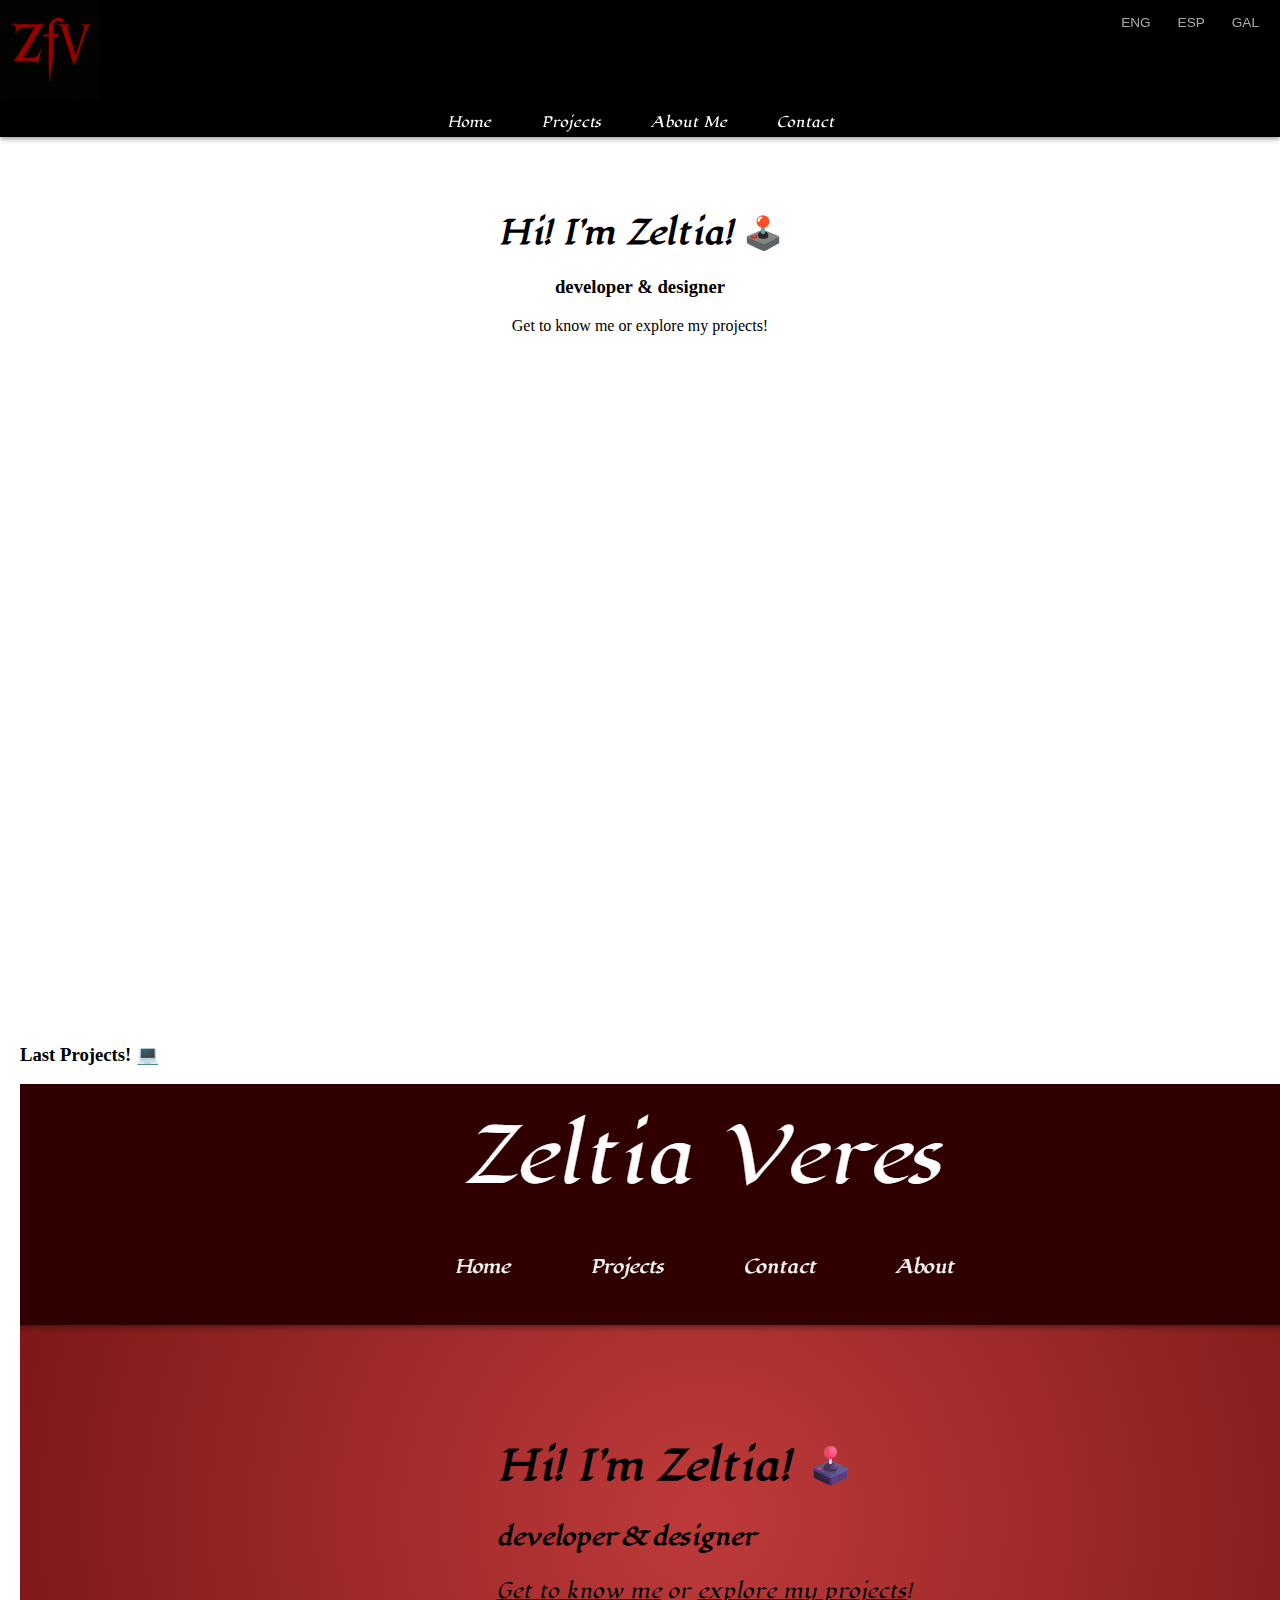
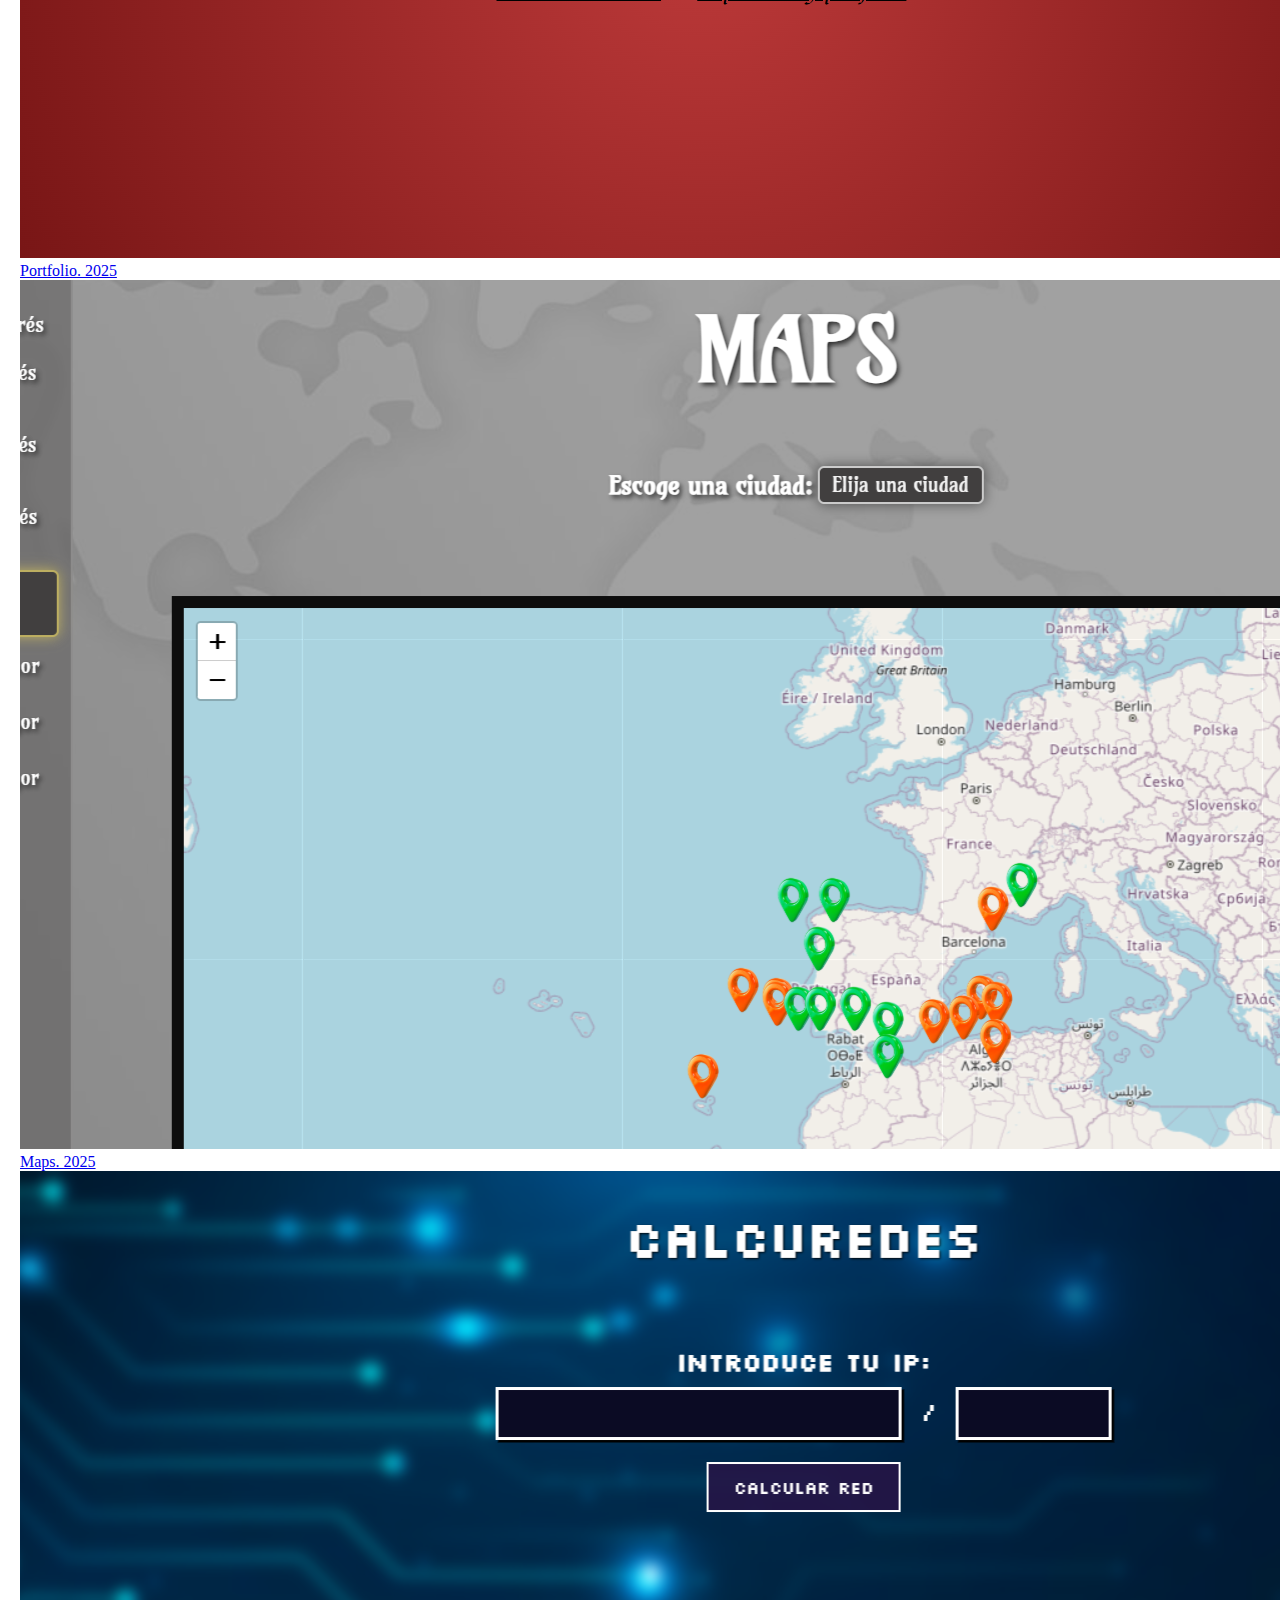
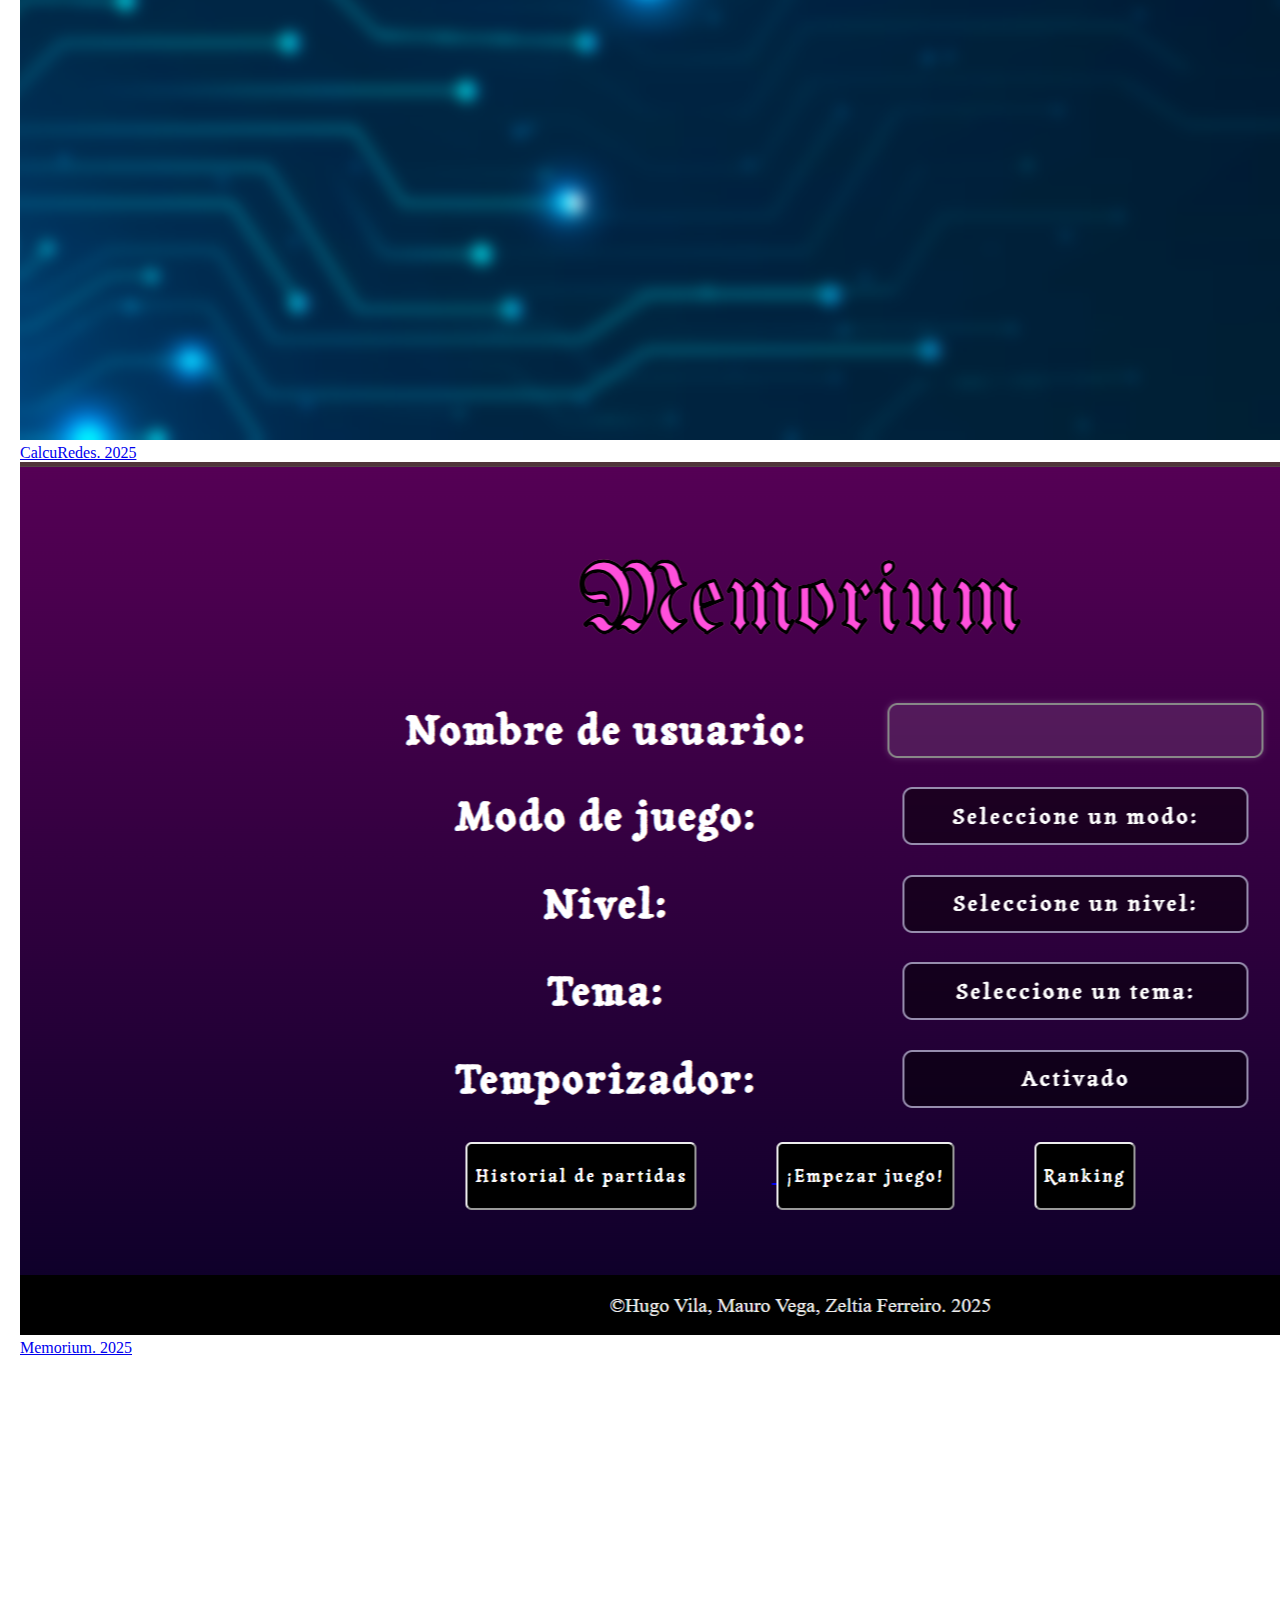
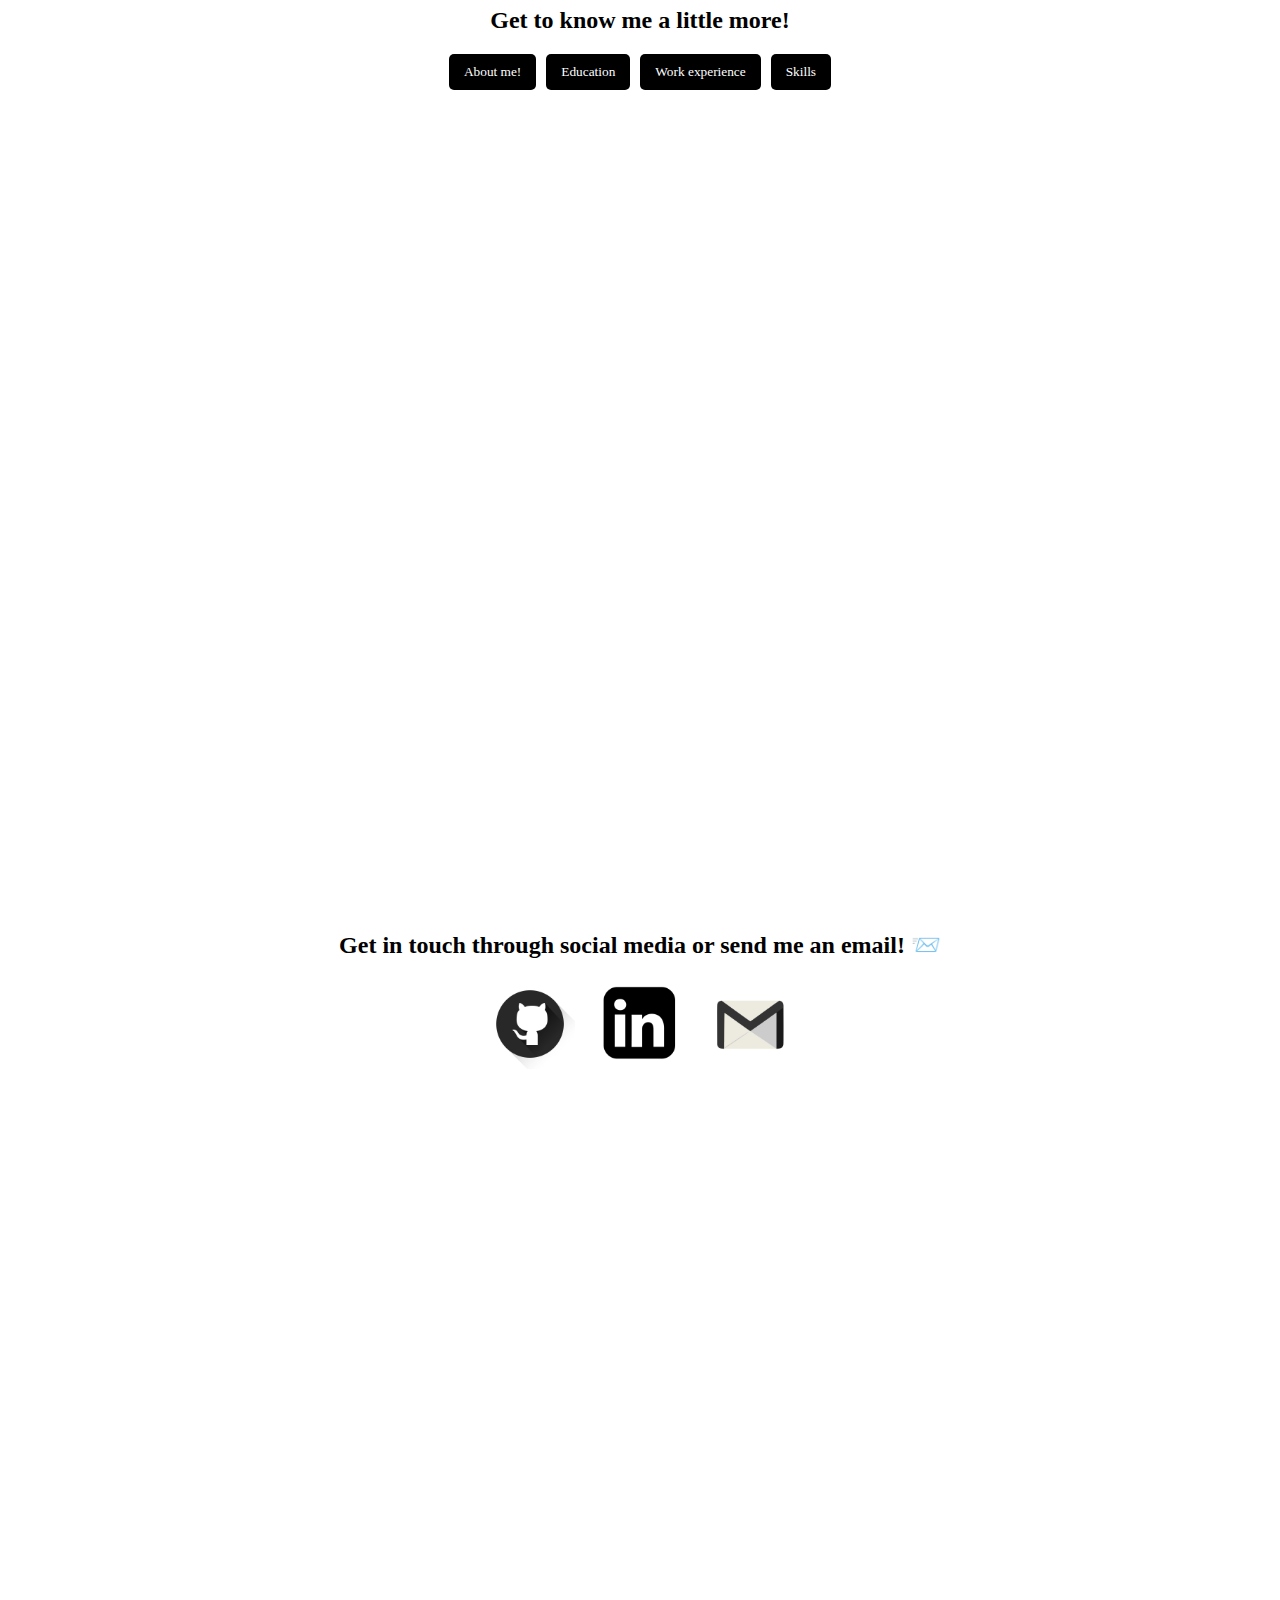
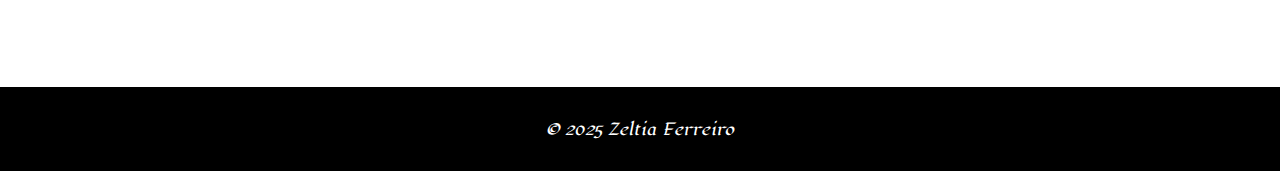
<file: index.html>
<!DOCTYPE html>
<html lang="en">
<head>
  <meta charset="UTF-8" />
  <meta name="viewport" content="width=device-width, initial-scale=1.0" />
  <link rel="stylesheet" href="styles.css" />
  <link rel="preconnect" href="https://fonts.googleapis.com" />
  <link rel="preconnect" href="https://fonts.gstatic.com" crossorigin />
  <link href="https://fonts.googleapis.com/css2?family=Amarante&family=Lugrasimo&display=swap" rel="stylesheet" />
  <title>Zeltia's Portfolio</title>
</head>
<body>
  <header>
    <span data-i18n="name"><img src="./img/logo2.jpg" id="logo"></span>
    <div id="translator">
      <button onclick="setLanguage('en')">ENG</button>
      <button onclick="setLanguage('es')">ESP</button>
      <button onclick="setLanguage('gal')">GAL</button>
    </div>
   <nav>
  <ul>
    <li><a href="#divIndex" data-i18n="menu.home">Home</a></li>
    <li><a href="#divWorks" data-i18n="menu.projects">Projects</a></li>
    <li><a href="#divAbout" data-i18n="menu.about">About Me</a></li>
    <li><a href="#divContact" data-i18n="menu.contact">Contact</a></li>
  </ul>
</nav>

  </header>

  <section id="divIndex">
    <div id="textoIndex">
    <h1 data-i18n="index_h1" id="hola">Hi! I'm Zeltia! 🕹️</h1>
    <h3 data-i18n="index_h3">developer  &  designer</h3>
    <p>
      <a href="#divAbout" class="saludo" data-i18n="index_link_about">Get to know me</a>
      <span data-i18n="index_or">or</span>
      <a href="#divWorks" class="saludo" data-i18n="index_link_projects">explore my projects</a>!
    </p>
    
    
</div>
</section>

<section id="divWorks">
  <div class="projects-header">
    <h3 data-i18n="projects_title">Last projects</h3>
    
  </div>

  <div class="carousel-scroll" id="carouselScroll">
   
    <div class="project-card">
      <a href="./html/projects.html#portfolioSection">
        <img src="./img/portfolio.png" alt="Portfolio" />
         <div class="overlay"></div>
        <span class="year">Portfolio. 2025</span>
      </a>
    </div>

    <div class="project-card">
      <a href="./html/projects.html#mapsSection">
        <img src="./img/maps.png" alt="Maps" />
         <div class="overlay"></div>
        <span class="year">Maps. 2025</span>
      </a>
    </div>

    <div class="project-card">
      <a href="./html/projects.html#redesSection" >
        <img src="./img/calculRedes.png" alt="CalculRedes" />
         <div class="overlay"></div>
        <span class="year">CalcuRedes. 2025</span>
      </a>
    </div>

    <div class="project-card">
      <a href="./html/projects.html#memoriumSection" >
        <img src="./img/memorium.png" alt="Memorium" />
         <div class="overlay"></div>
        <span class="year">Memorium. 2025</span>
      </a>
    </div>
  </div>
</section>


<section id="divAbout">
<h2 data-i18n="headline" id="tituloAbout">Get to know me a little more!</h2>
  <div id="contenedorBoton">
    <button class="botonesAbout" onclick="mostrarDiv('aboutText')" data-i18n="btn_about">About me!</button>
    <button class="botonesAbout" onclick="mostrarDiv('educationText')" data-i18n="btn_education">Education</button>
    <button class="botonesAbout" onclick="mostrarDiv('workText')" data-i18n="btn_work">Work experience</button>
    <button class="botonesAbout" onclick="mostrarDiv('skillsText')" data-i18n="btn_skills">Skills</button>

    

    <div id="aboutText" class="content-section">
      <h3 data-i18n="about_title">Junior Web Developer & Designer from Galicia, Spain.☀️</h3>
      <p data-i18n="about_desc">
        Hi! I'm Zeltia! I'm located in Spain and passionate about creating beautiful, functional websites.
        I enjoy combining my background in Fine Arts with web development to deliver unique digital experiences.
        Always eager to learn and grow in the tech world!
      </p>
    </div>

    <div id="educationText" class="content-section">
      <h3 data-i18n="edu_title1">High Technician degree in Web App Development</h3>
      <p data-i18n="edu_desc1">IES San Andrés. 2024-Present</p>
      <h3 data-i18n="edu_title2">Fine Arts Degree</h3>
      <p data-i18n="edu_desc2">Salamanca University. 2020-2023</p>
    </div>

    <div id="workText" class="content-section">
      <h3 data-i18n="work_title">Internship</h3>
      <p data-i18n="work_desc">IES San Andrés. May-June 2025</p>
    </div>

    <div id="skillsText" class="content-section">
      <h3 data-i18n="skills_hard">Hard Skills</h3>
      <p data-i18n="skills_hard_list">Java, JavaScript, HTML, CSS, SQL, Linux, IT Admin</p>
      <h3 data-i18n="skills_soft">Soft Skills</h3>
      <p data-i18n="skills_soft_list">Critical and Creative Thinking, Team Working, Proactivity</p>
    </div>
  </div>
</section>

<section id="divContact">

    <div id="contenedorMail">
      <h3 id="contactoTexto" data-i18n="contact_text">Get in touch through social media or send me an email! 📨</h3>
      <div id="contacto">
        <a href="https://github.com/zeltiaferver" target="_blank">
          <img id="github" class="redes" src="./img/githubIcon.png" />
        </a>
        <a href="https://www.linkedin.com/in/zeltia-ferreiro-veres" target="_blank">
          <img id="linkedin" class="redes" src="./img/linkedinIcon.png" />
        </a>
        <img id="email" class="redes" src="./img/mailIcon.png" />
      </div>
      <div id="emailFormulario">
        <form id="formulario">
          <input type="text" name="user_name" placeholder="Your name" id="inputNombre" required />
          <input type="email" name="user_email" placeholder="Your email" id="inputCorreo" required />
          <textarea name="message" placeholder="Send me a message!✨" id="textareaMensaje" required></textarea>
          <button type="submit" id="botonFormulario" data-i18n="form_send">Enviar</button>
        </form>
      </div>
    </div>

</section>


  <footer>
    <p>&copy; 2025 Zeltia Ferreiro</p>
  </footer>
  <script src="scripts.js" defer></script>
</body>
</html>
</file>
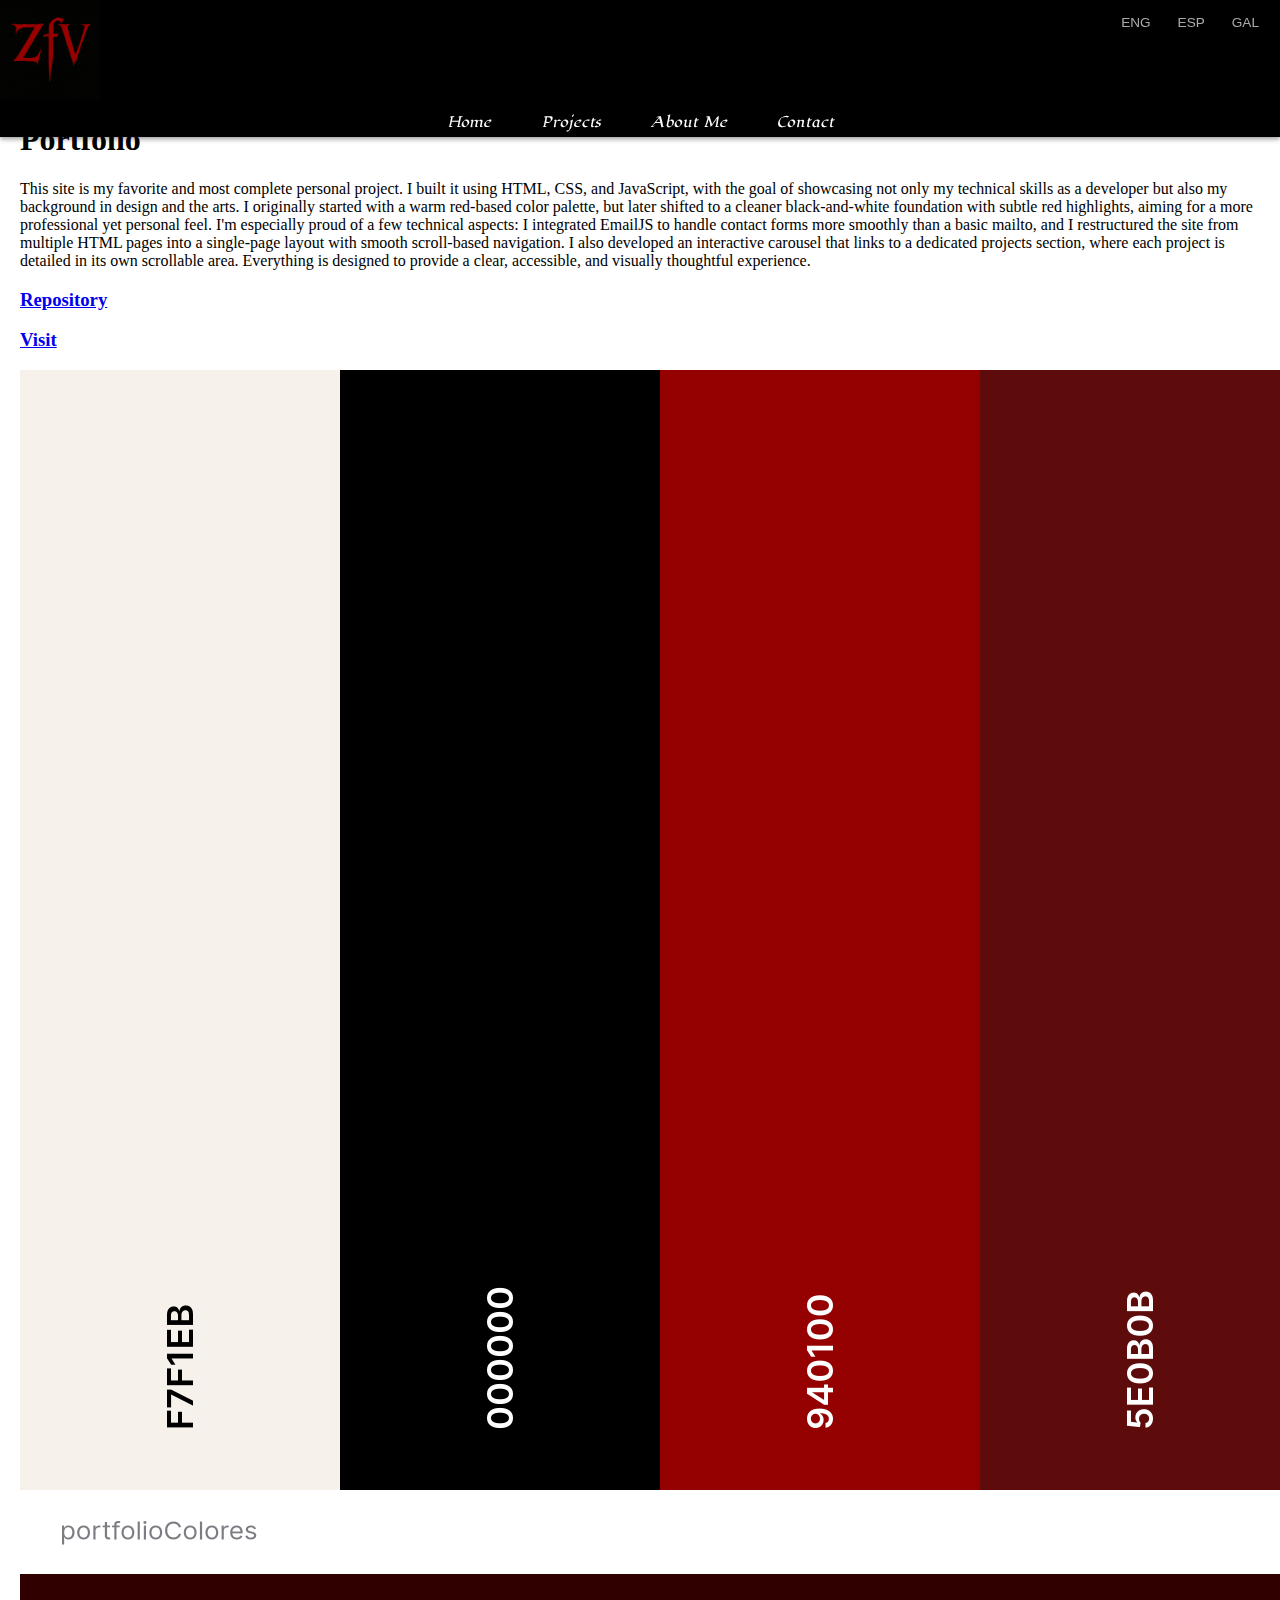
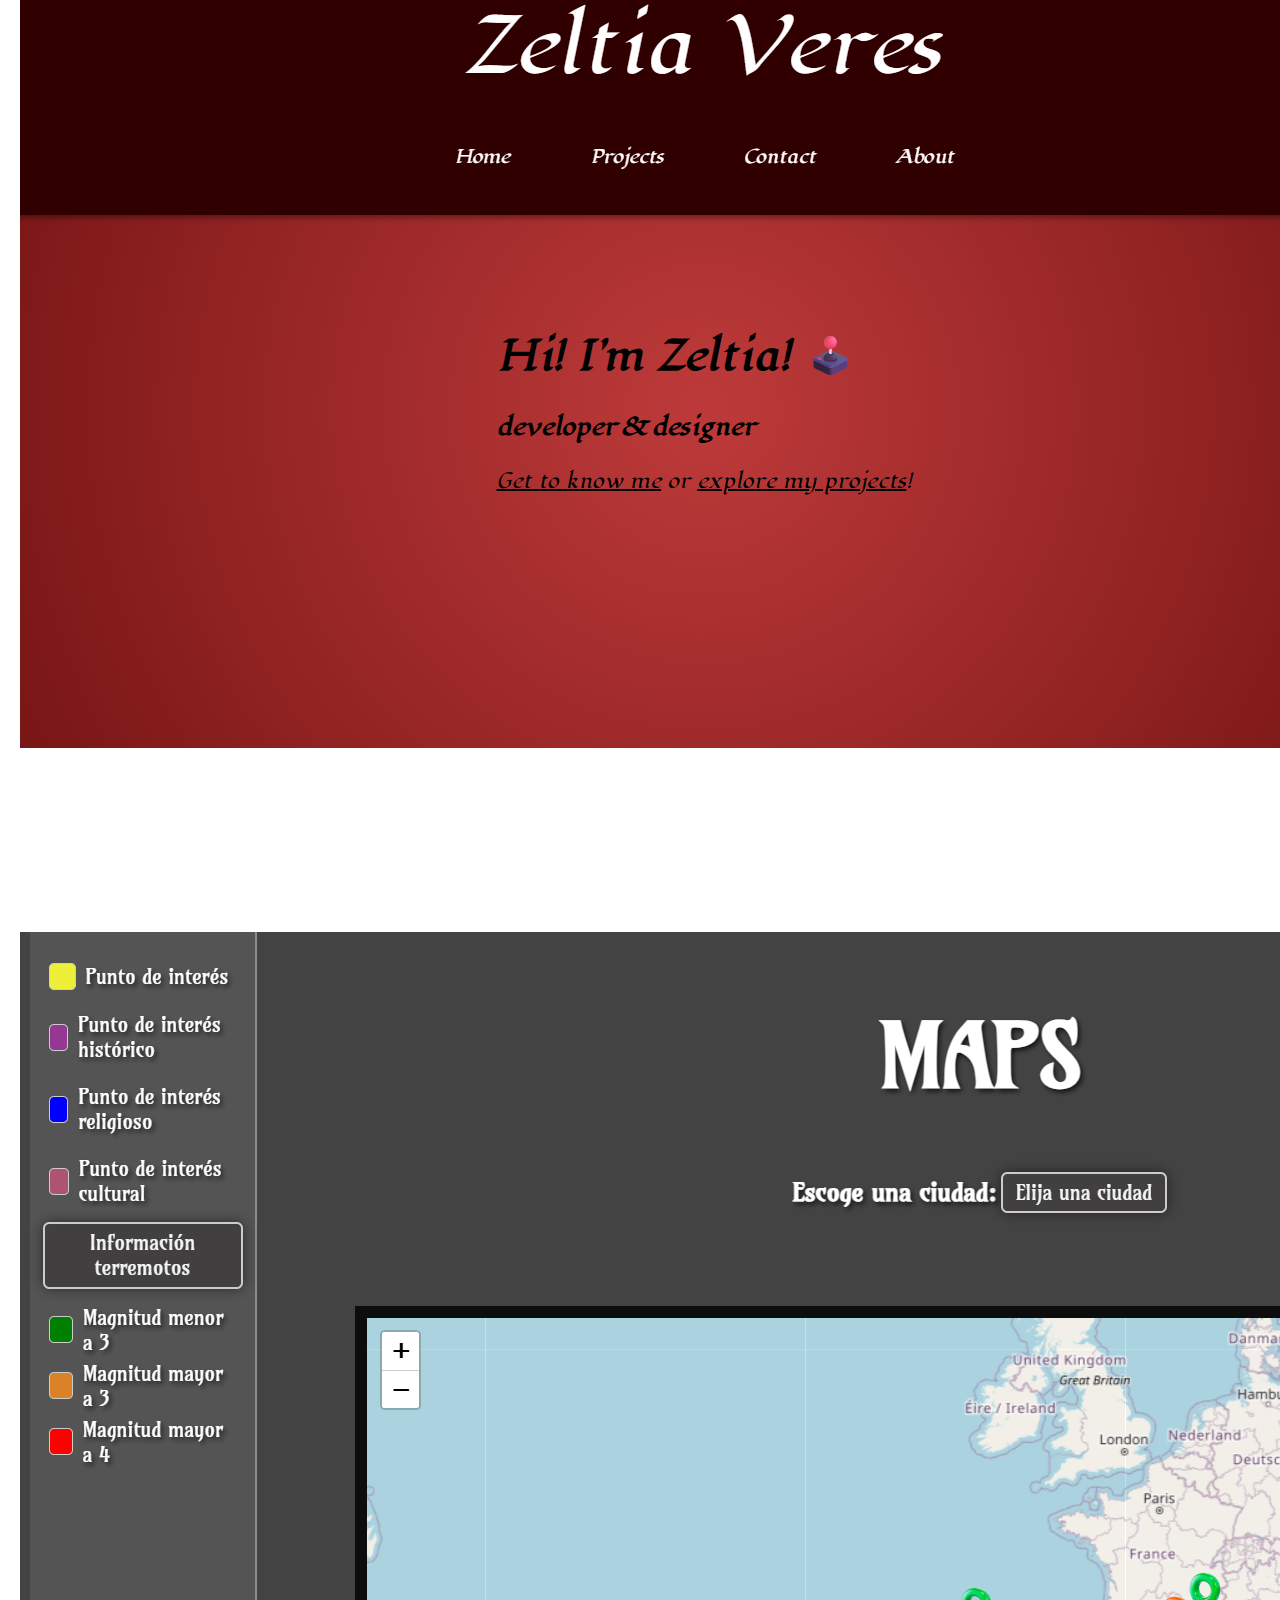
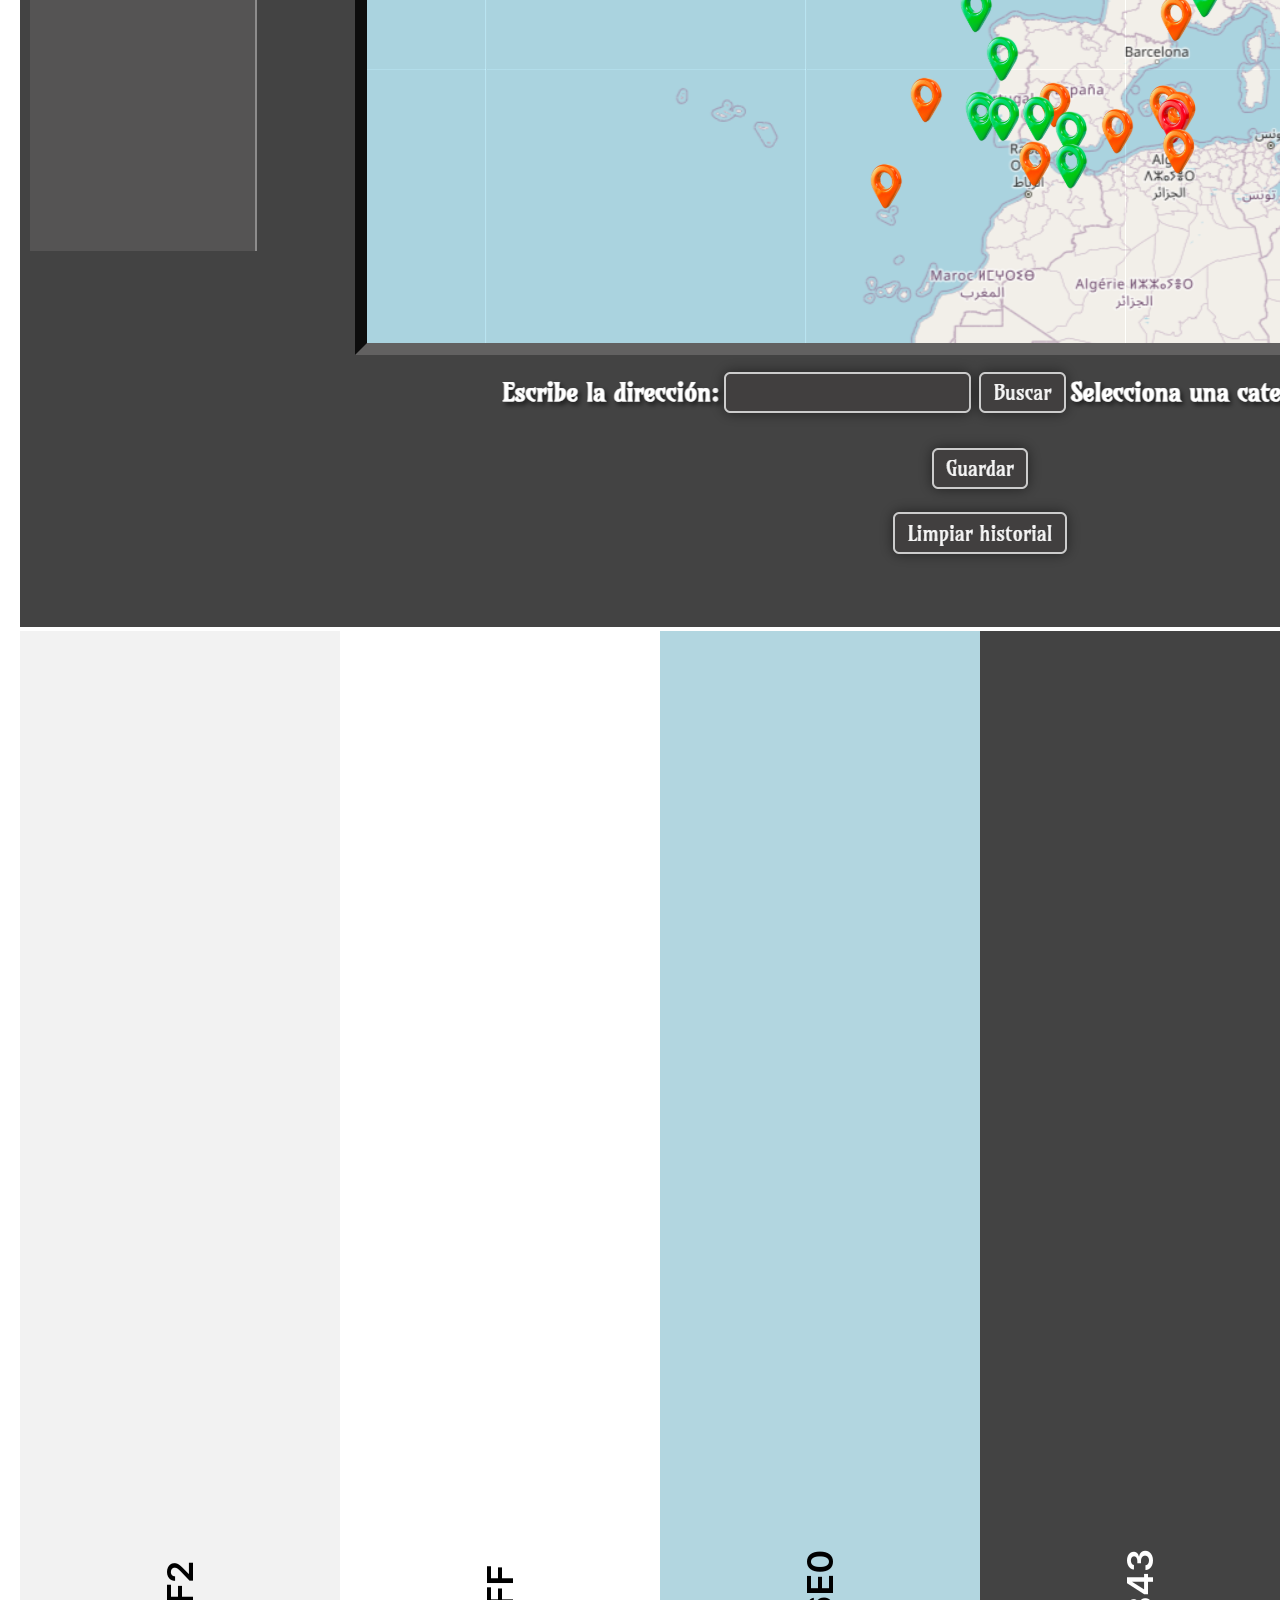
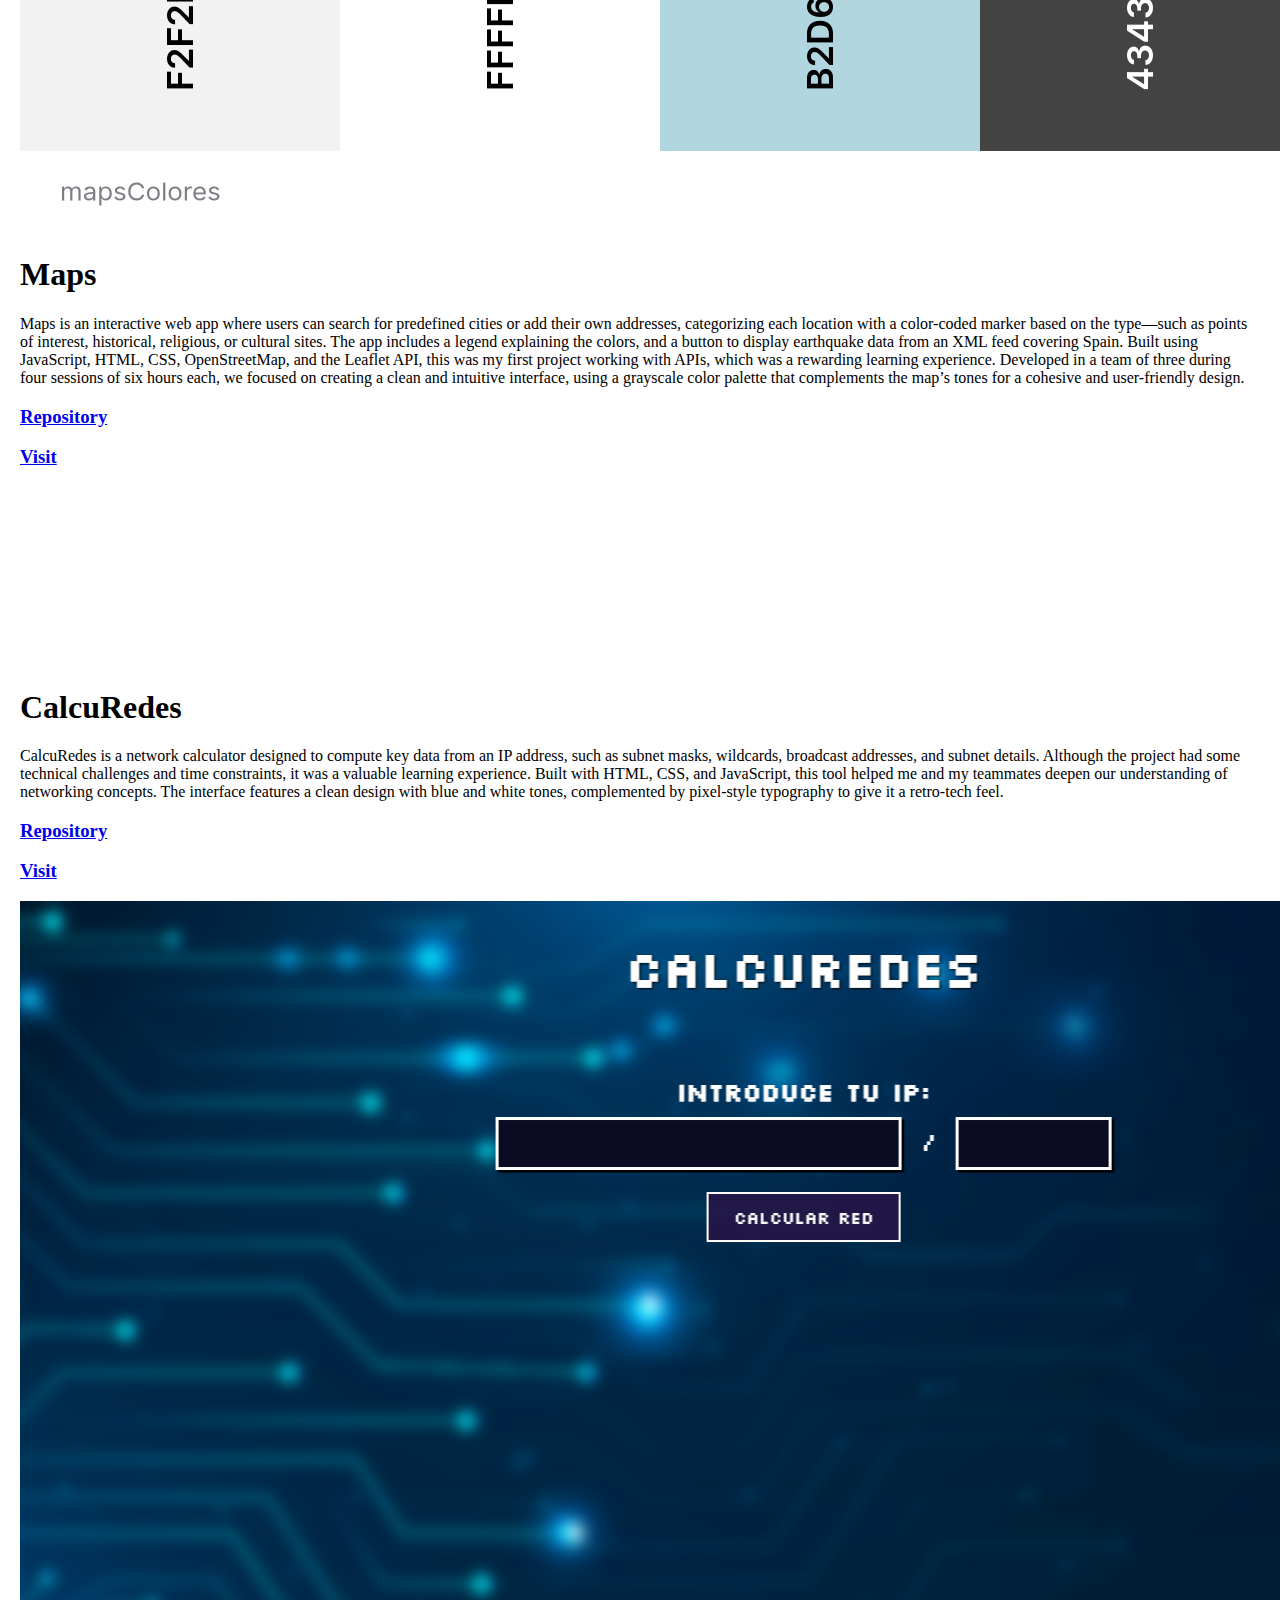
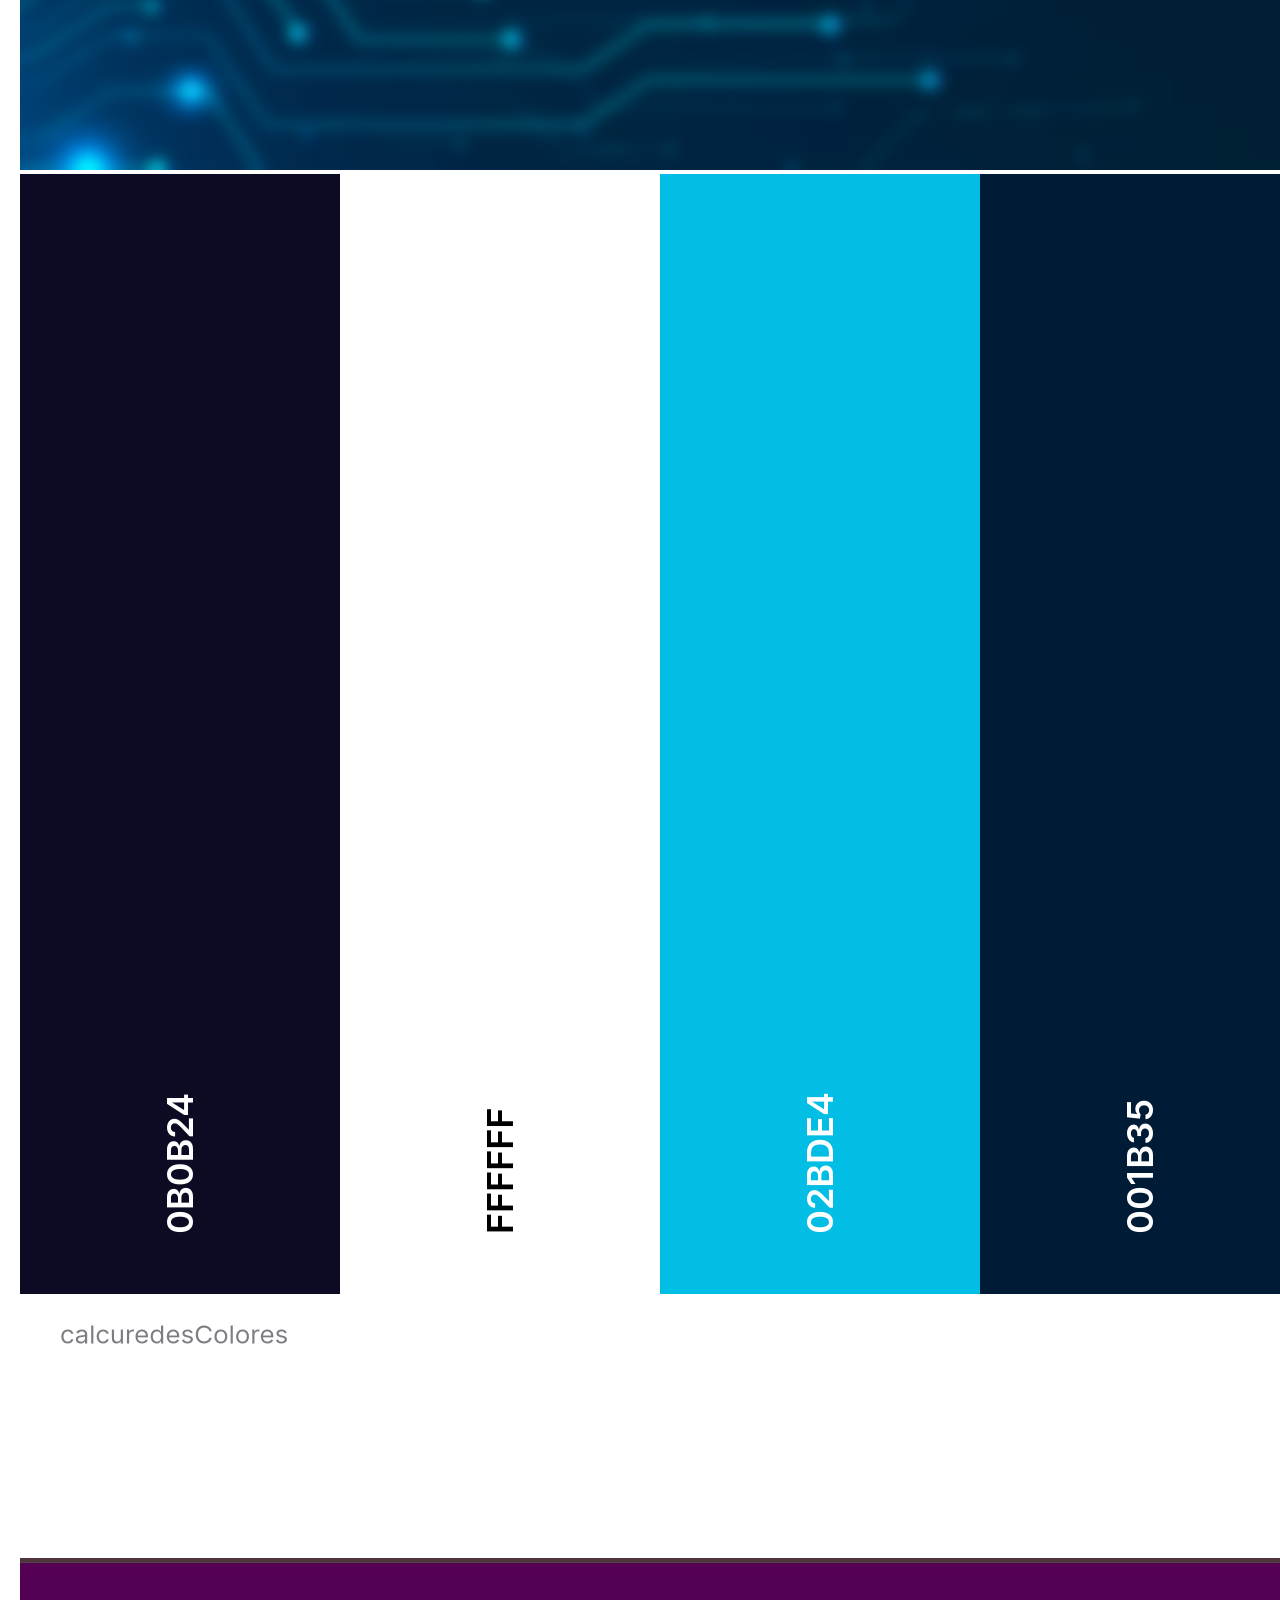
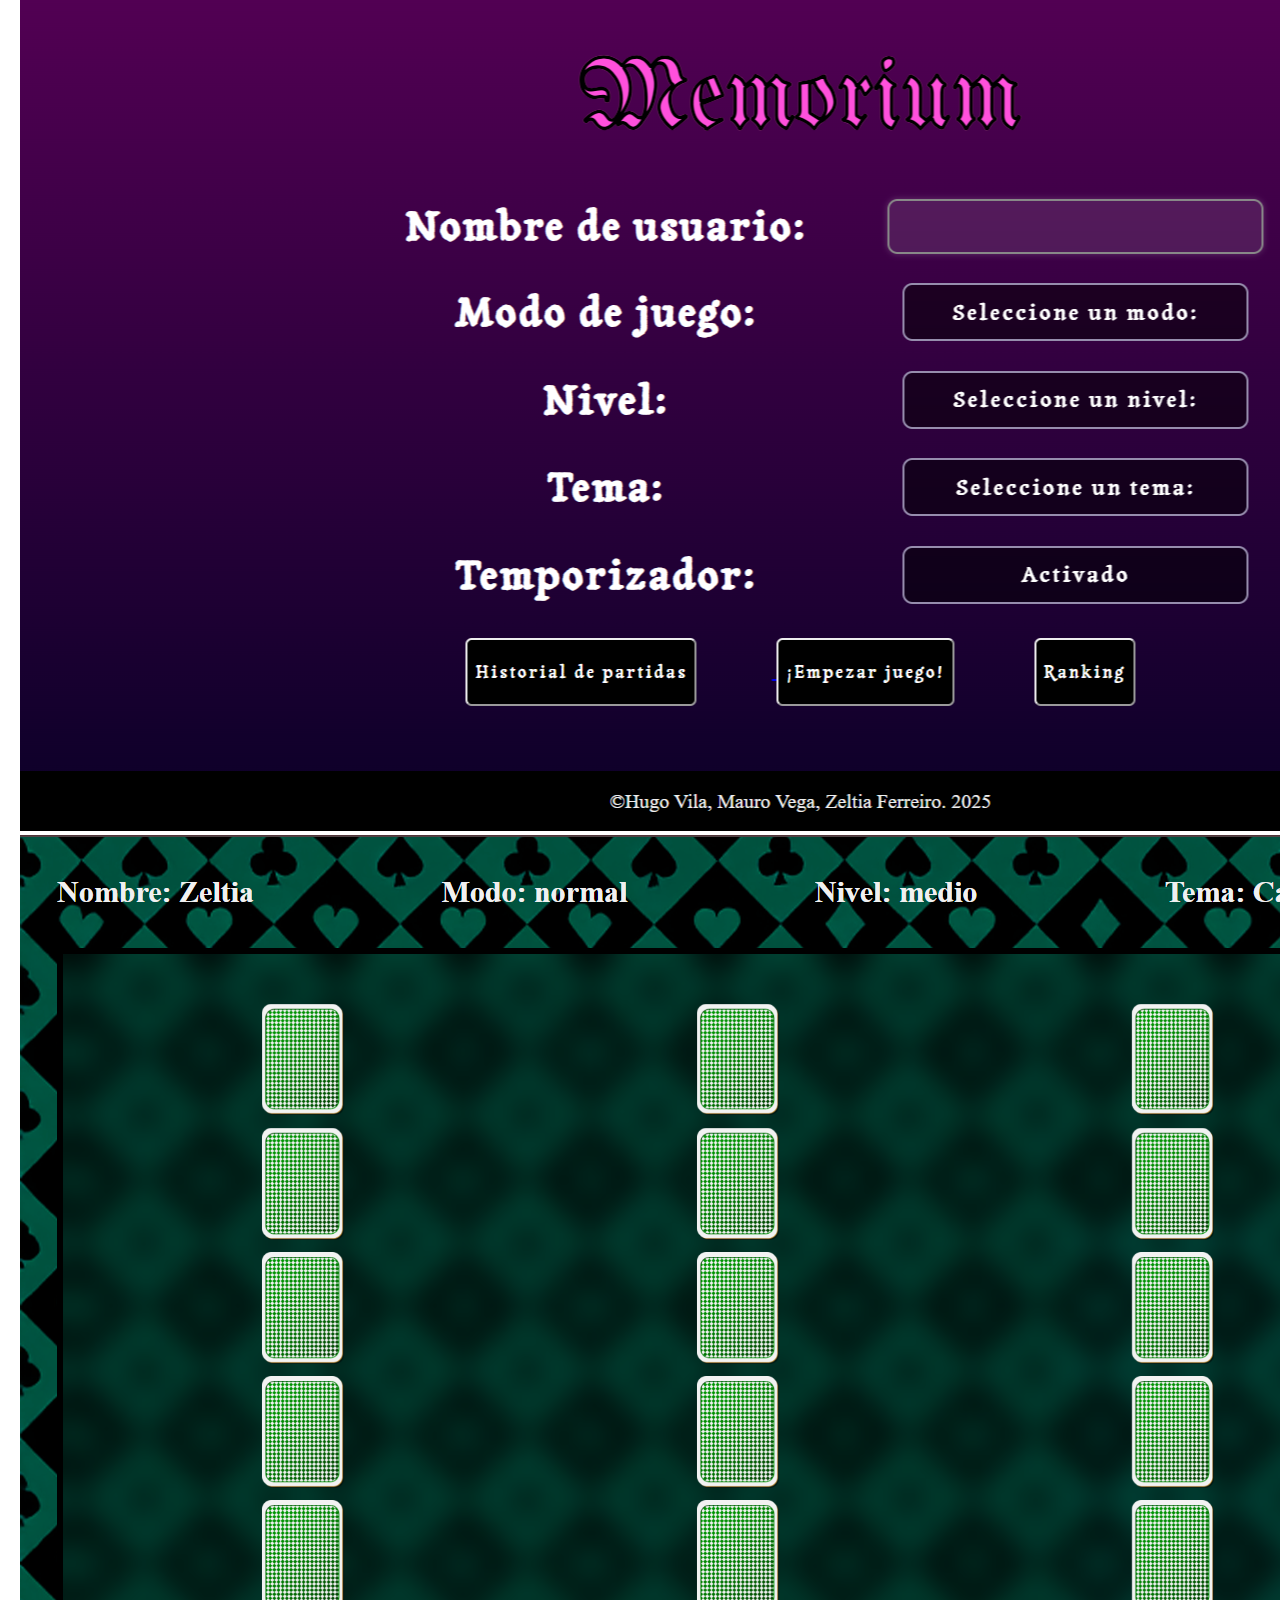
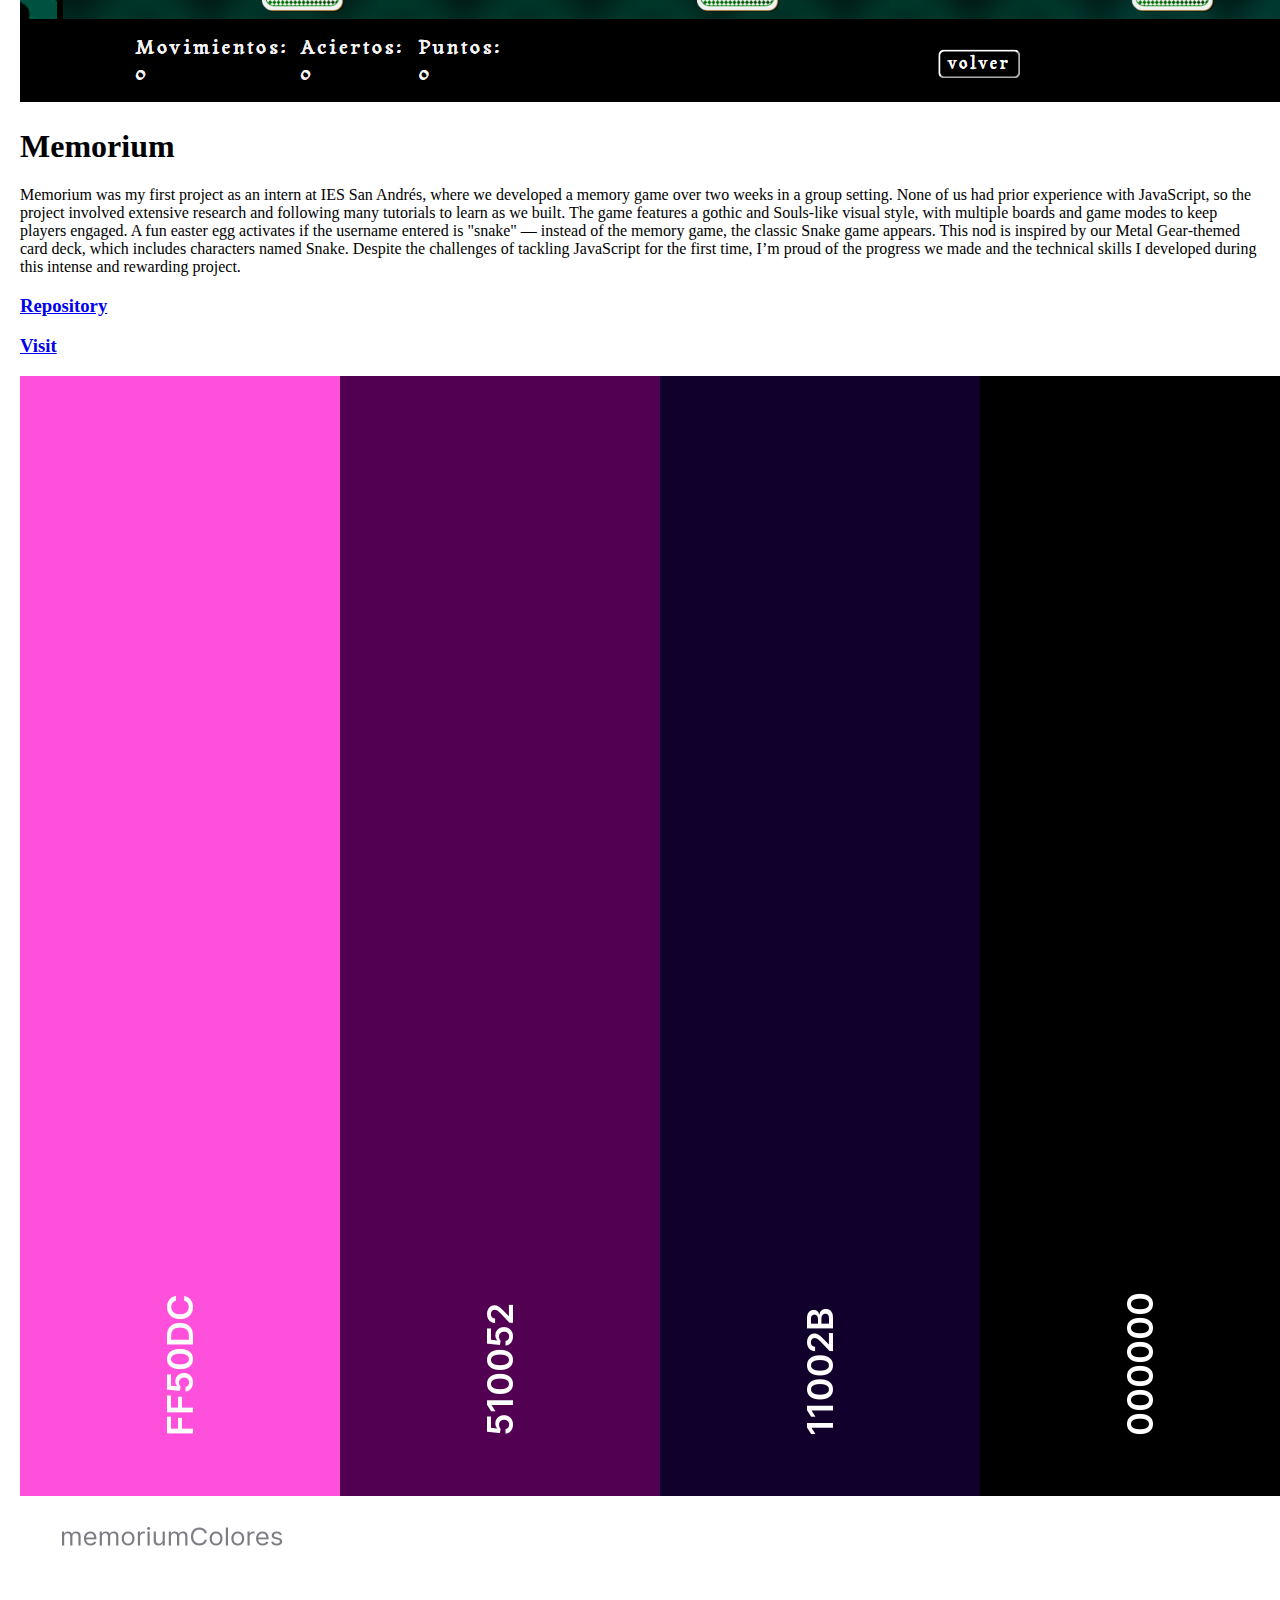
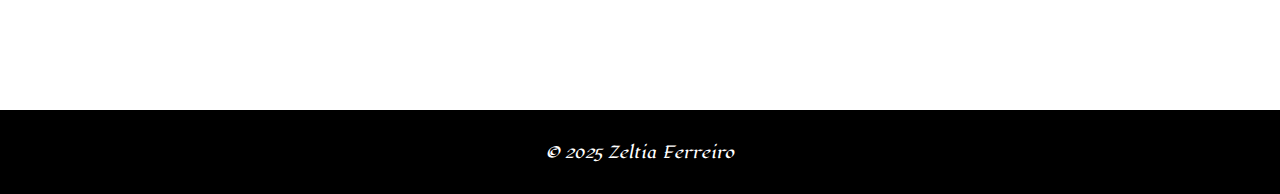
<file: html/projects.html>
<!DOCTYPE html>
<html lang="en">
<head>
  <meta charset="UTF-8" />
  <meta name="viewport" content="width=device-width, initial-scale=1.0" />
  <link rel="stylesheet" href="../styles.css" />
  <link rel="preconnect" href="https://fonts.googleapis.com" />
  <link rel="preconnect" href="https://fonts.gstatic.com" crossorigin />
  <link href="https://fonts.googleapis.com/css2?family=Amarante&family=Lugrasimo&display=swap" rel="stylesheet" />
  <title data-i18n="title">Zeltia's Portfolio</title>
</head>
<body>
  <header>
    <span data-i18n="name"><img src="../img/logo2.jpg" id="logo" alt="Logo"></span>
    <div id="translator">
      <button onclick="setLanguage('en')">ENG</button>
      <button onclick="setLanguage('es')">ESP</button>
      <button onclick="setLanguage('gal')">GAL</button>
    </div>
   <nav>
  <ul>
    <li><a href="../index.html#divIndex" data-i18n="menu.home">Home</a></li>
    <li><a href="../index.html#divWorks" data-i18n="menu.projects">Projects</a></li>
    <li><a href="../index.html#divAbout" data-i18n="menu.about">About Me</a></li>
    <li><a href="../index.html#divContact" data-i18n="menu.contact">Contact</a></li>
  </ul>
</nav>

  </header>

<section id="portfolioSection">
  <div class="textoProyectos">
    <h1 class="tituloProyectos" data-i18n="portfolioSection.title">Portfolio</h1>
    <p data-i18n="portfolioSection.desc">
      This site is my favorite and most complete personal project.
      I built it using HTML, CSS, and JavaScript, with the goal of showcasing not only my technical skills as a developer
      but also my background in design and the arts.

      I originally started with a warm red-based color palette, but later shifted to a cleaner black-and-white foundation with subtle red highlights,
      aiming for a more professional yet personal feel.

      I'm especially proud of a few technical aspects:
      I integrated EmailJS to handle contact forms more smoothly than a basic mailto,
      and I restructured the site from multiple HTML pages into a single-page layout with smooth scroll-based navigation.
      I also developed an interactive carousel that links to a dedicated projects section,
      where each project is detailed in its own scrollable area.

      Everything is designed to provide a clear, accessible, and visually thoughtful experience.
    </p>
    <a href="https://github.com/zeltiaferver/Portfolio.git" class="link" target="_blank" rel="noopener"><h3 data-i18n="portfolioSection.repo">Repository</h3></a>
    <a href="https://zeltiaferver.github.io/Portfolio/" target="_blank" class="link" rel="noopener"><h3 data-i18n="portfolioSection.visit">Visit</h3></a>
    <img src="../img/portfolioColores.png" class="imgProy" alt="Portfolio color palette" />
  </div>

  <div class="fotosProyectos">
    <img src="../img/portfolio.png" class="imgProy" alt="Portfolio screenshot" />
  </div>
</section>

<section id="mapsSection">
  <div class="fotosProyectos">
    <img src="../img/maps-fullpage.png" class="imgProy" alt="Maps full page" />
    <img src="../img/mapsColores.png" class="imgProy" alt="Maps color palette" />
  </div>
  <div class="textoProyectos">
    <h1 class="tituloProyectos" data-i18n="mapsSection.title">Maps</h1>
    <p data-i18n="mapsSection.desc">
      Maps is an interactive web app where users can search for predefined cities or add their own addresses,
      categorizing each location with a color-coded marker based on the type—such as points of interest,
      historical, religious, or cultural sites. The app includes a legend explaining the colors,
      and a button to display earthquake data from an XML feed covering Spain.

      Built using JavaScript, HTML, CSS, OpenStreetMap, and the Leaflet API, this was my first project working with APIs,
      which was a rewarding learning experience.

      Developed in a team of three during four sessions of six hours each, we focused on creating a clean and intuitive interface,
      using a grayscale color palette that complements the map’s tones for a cohesive and user-friendly design.
    </p>
    <a href="https://github.com/zeltiaferver/Proyecto3_D.git" class="link" target="_blank" rel="noopener"><h3 data-i18n="mapsSection.repo">Repository</h3></a>
    <a href="https://zeltiaferver.github.io/Proyecto3_D/" target="_blank" class="link" rel="noopener"><h3 data-i18n="mapsSection.visit">Visit</h3></a>
  </div>
</section>

<section id="redesSection">
  <div class="textoProyectos">
    <h1 class="tituloProyectos" data-i18n="redesSection.title">CalcuRedes</h1>
    <p data-i18n="redesSection.desc">
      CalcuRedes is a network calculator designed to compute key data from an IP address, such as subnet masks, wildcards, broadcast addresses,
      and subnet details. Although the project had some technical challenges and time constraints, it was a valuable learning experience.

      Built with HTML, CSS, and JavaScript, this tool helped me and my teammates deepen our understanding of networking concepts.
      The interface features a clean design with blue and white tones, complemented by pixel-style typography to give it a retro-tech feel.
    </p>
    <a href="https://github.com/zeltiaferver/Proyecto2_D.git" class="link" target="_blank" rel="noopener"><h3 data-i18n="redesSection.repo">Repository</h3></a>
    <a href="https://zeltiaferver.github.io/Proyecto2_D/" target="_blank" class="link" rel="noopener"><h3 data-i18n="redesSection.visit">Visit</h3></a>
  </div>
  <div class="fotosProyectos">
    <img src="../img/calculRedes.png" class="imgProy" alt="CalcuRedes screenshot" />
    <img src="../img/calcuredesColores.png" class="imgProy" alt="CalcuRedes color palette" />
  </div>
</section>

<section id="memoriumSection">
  <div class="fotosProyectos">
    <img src="../img/memorium.png" class="imgProy" alt="Memorium screenshot" />
    <img src="../img/memorium-tablero.png" class="imgProy" alt="Memorium board" />
  </div>
  <div class="textoProyectos">
    <h1 class="tituloProyectos" data-i18n="memoriumSection.title">Memorium</h1>
    <p data-i18n="memoriumSection.desc">
      Memorium was my first project as an intern at IES San Andrés, where we developed a memory game over two weeks in a group setting.
      None of us had prior experience with JavaScript, so the project involved extensive research and following many tutorials to learn as we built.

      The game features a gothic and Souls-like visual style, with multiple boards and game modes to keep players engaged.
      A fun easter egg activates if the username entered is "snake" — instead of the memory game, the classic Snake game appears.
      This nod is inspired by our Metal Gear-themed card deck, which includes characters named Snake.

      Despite the challenges of tackling JavaScript for the first time, I’m proud of the progress we made and the technical skills I developed
      during this intense and rewarding project.
    </p>
    <a href="https://github.com/zeltiaferver/Memorium.git" class="link" target="_blank" rel="noopener"><h3 data-i18n="memoriumSection.repo">Repository</h3></a>
    <a href="https://zeltiaferver.github.io/Memorium/" target="_blank" class="link" rel="noopener"><h3 data-i18n="memoriumSection.visit">Visit</h3></a>
    <img src="../img/memoriumColores.png" class="imgProy" alt="Memorium color palette" />
  </div>
</section>

<footer>
  <p>&copy; 2025 Zeltia Ferreiro</p>
</footer>
<script src="../scripts.js" defer></script>
</body>
</html>
</file>
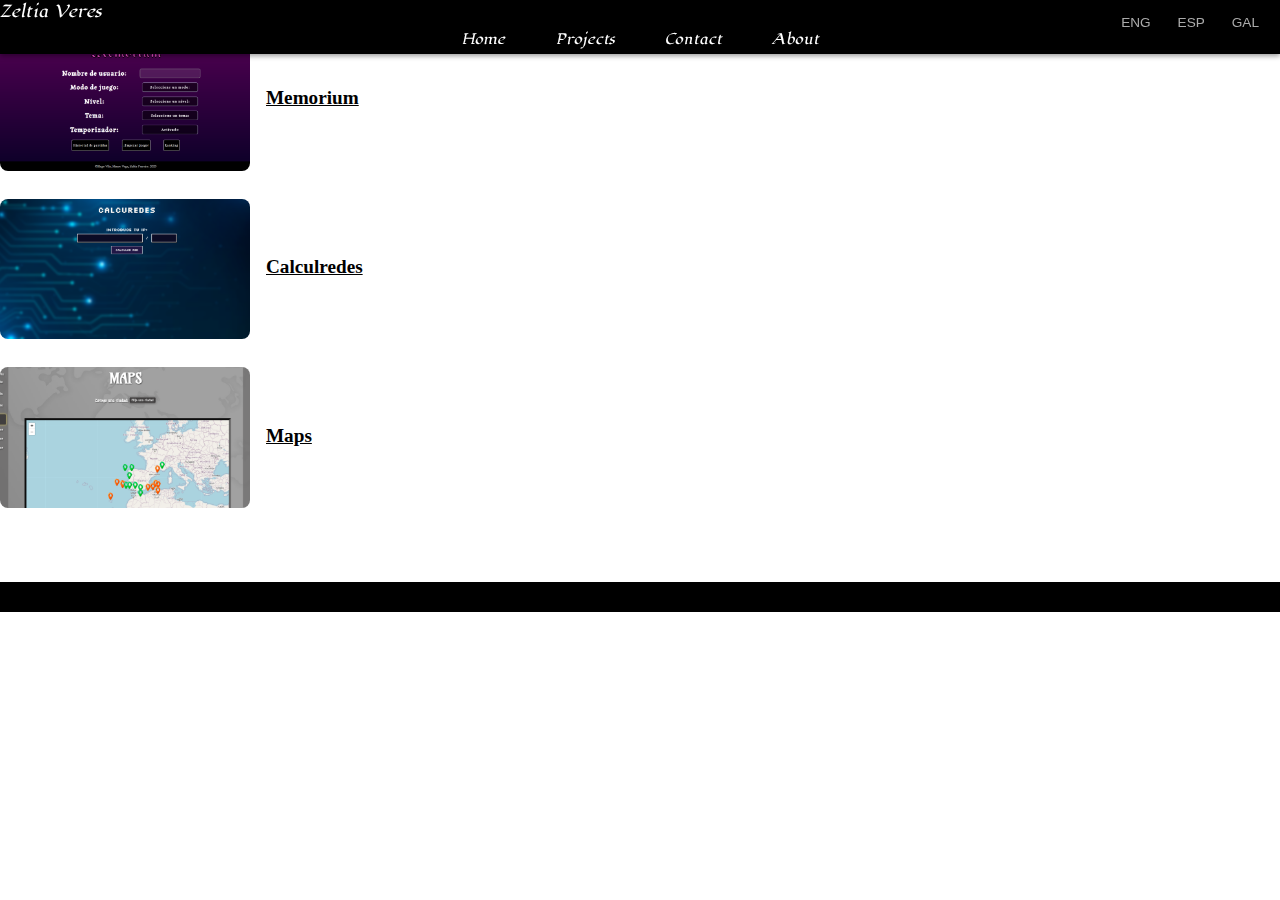
<file: html/works.html>
<!DOCTYPE html>
<html lang="en">
<head>
    <meta charset="UTF-8">
    <meta name="viewport" content="width=device-width, initial-scale=1.0">
     <link rel="stylesheet" href="../styles.css">
     <link rel="preconnect" href="https://fonts.googleapis.com">
<link rel="preconnect" href="https://fonts.gstatic.com" crossorigin>
<link href="https://fonts.googleapis.com/css2?family=Amarante&family=Lugrasimo&display=swap" rel="stylesheet">
    <title>Zeltia's Portfolio</title>
</head>
<body>
    <header>
     Zeltia Veres
    <div id="translator">
     <button>ENG</button>
     <button>ESP</button>
     <button>GAL</button>
    </div>
    <nav>
    <ul>
   <li><a href="../index.html">Home</a></li>
    <li><a href="works.html">Projects</a></li>
    <li><a href="contacto.html">Contact</a></li>
    <li><a href="about.html">About</a></li>
    </ul>
</nav>
    </header>

  <div id="listaProyectos">
  <div class="proyecto">
    <a href="https://zeltiaferver.github.io/Memorium/">
    <img src="../img/memorium.png">
    <div class="contenido">
      <h3>Memorium</h3>
      </a>
    </div>
  </div>

  <div class="proyecto">
    <a href="https://zeltiaferver.github.io/Proyecto2_D/">
    <img src="../img/calculRedes.png">
    <div class="contenido">
      <h3>Calculredes</h3>
      </a>
    </div>
  </div>

  <div class="proyecto">
    <a href="https://zeltiaferver.github.io/Proyecto3_D/">
    <img src="../img/maps.png">
    <div class="contenido">
      <h3>Maps</h3>
      </a>
    </div>
  </div>
</div>

<footer>

</footer>
<script src="../scripts.js"></script>
</body>
</html>
</file>
<file: styles.css>
html {
  scroll-behavior: smooth;
}

body {
  background-color: white;
  margin: 0;
  font-family: 'Times New Roman', Times, serif;
}
header {
  position: fixed;
  top: 0;
  left: 0;
  width: 100%;
  background-color: #000;
  color: white;
  z-index: 1000;
  box-shadow: 0 2px 5px rgba(0, 0, 0, 0.4);
  font-family: "Lugrasimo", cursive;
}

.header-top {
  display: flex;
  justify-content: space-between;
  align-items: center;
  padding: 5px 20px;
  height: 60px;
}

#logo {
  height: 100px;
}

#translator button {
  background: none;
  border: none;
  color: #aaa;
  margin-left: 10px;
  font-size: 0.85rem;
  cursor: pointer;
}

#translator button:hover {
  color: white;
}

nav {
  background-color: #000;
  padding: 5px 0;
}

nav ul {
  display: flex;
  justify-content: center;
  list-style: none;
  margin: 0;
  padding: 0;
}

nav ul li {
  margin: 0 15px;
}

nav ul li a {
  color: white;
  text-decoration: none;
  font-size: 0.9rem;
  padding: 6px 10px;
  transition: color 0.3s;
}

nav ul li a:hover {
  color: #aaa;
}


#translator {
  position: absolute;
  right: 15px;
  top: 10px;
}

button {
  background-color: #000000;
  color: #a3a1a1;
}

h3 {
  font-family: 'Times New Roman', Times, serif;
}

.tituloProyecto {
  font-family: "Lugrasimo", cursive;
}

.saludo{
  text-decoration: none;
  color: black;
}
#hola{
  font-family: "Lugrasimo", cursive;
}

section {
  padding: 100px 20px 80px; 
  min-height: 100vh;
  box-sizing: border-box;
}


#divIndex {
  padding-top: 190px;
  background-color: white;
  text-align: center;
}

#divWorks {
  padding-top: 125px;
  background-color: white;
}

#divAbout {
  padding-top: 150px;
  background-color: white;
}

#divContact {
  padding-top: 130px;
  background-color: white;
}


.proyecto {
  display: flex;
  align-items: center;
  margin-bottom: 1.5rem;
  flex-wrap: wrap;
}

.proyecto img {
  width: 250px;
  height: auto;
  margin-right: 1rem;
  border-radius: 8px;
}

.contenido {
  flex: 1;
  min-width: 200px;
}

.contenido h3 {
  margin: 0 0 0.5rem 0;
  font-size: 1.2rem;
}

.contenido a {
  color: #000000;
  font-weight: bold;
  text-decoration: underline;
}

.contenido a:hover {
  text-decoration: underline;
}

#listaProyectos {
  margin-top: 30px;
  margin-bottom: 70px;
}

#tituloAbout{
  width: 100%;
  justify-content: center;
  align-items: center; 
  display: flex;
  left: 50%;
  top: 50%;
}

#contenedorBoton {
  display: flex;
  justify-content: center;
  flex-wrap: wrap;
  gap: 10px;
  margin-bottom: 20px;
}

.botonesAbout {
  padding: 10px 15px;
  cursor: pointer;
  background-color: #000000;
  border: none;
  color: white;
  border-radius: 5px;
  transition: background-color 0.3s ease;
  font-family: 'Times New Roman', Times, serif;
}

.botonesAbout:hover {
  background-color: #5e0b0b;
}

.content-section {
  display: none;
  padding: 15px;
  border-radius: 8px;
  background-color: transparent;
  font-family: 'Times New Roman', Times, serif;
  font-weight: bold;
  max-width: 80%;
  margin: 0 auto;
  text-align: justify;
}

.content-section.active {
  display: block;
}



#contenedorMail {
  display: flex;
  flex-direction: column;
  align-items: center;
  padding: 40px 20px;
  font-family: 'Times New Roman', Times, serif;
}

#contactoTexto {
  text-align: center;
  font-size: 1.5rem;
  margin-bottom: 20px;
}

#contacto {
  display: flex;
  justify-content: center;
  gap: 20px;
  margin-bottom: 30px;
}

.redes {
  width: 90px;
  height: 90px;
  transition: transform 0.3s ease;
}

.redes:hover {
  transform: scale(1.1);
}

#emailFormulario {
  width: 100%;
  max-width: 400px;
  display: none;
}

#formulario {
  display: flex;
  flex-direction: column;
  gap: 15px;
}

#formulario input,
#formulario textarea {
  padding: 15px;
  border-radius: 10px;
  font-size: 1rem;
  width: 100%;
  box-sizing: border-box;
}

#inputNombre, #inputCorreo {
  width: 30%;
  margin: 0 auto;
}

#formulario textarea {
  resize: vertical;
  min-height: 100px;
}

#botonFormulario {
  padding: 10px;
  color: white;
  border: none;
  border-radius: 10px;
  font-size: 1rem;
  cursor: pointer;
  transition: background-color 0.3s ease;
  margin-bottom: 70px;
}


footer {
  background-color: #000000;
  color: white;
  display: flex;
  justify-content: center;
  padding: 15px;
  font-family: "Lugrasimo", cursive;
  margin-top: 50px;
}

/*movil*/
@media screen and (max-width: 768px) {
  .header-top {
    flex-direction: column;
    align-items: center;
    height: auto;
    padding: 10px 0;
  }

  #logo {
    height: 70px;
    margin-bottom: 10px;
  }

  nav ul {
    flex-direction: column;
    align-items: center;
  }

  nav ul li {
    margin: 10px 0;
  }

  #translator {
    position: static;
    margin-top: 10px;
  }

  section {
    padding: 80px 15px 60px;
  }

  #divIndex,
  #divWorks,
  #divAbout,
  #divContact {
    padding-top: 120px;
  }

  .proyecto {
    flex-direction: column;
    align-items: center;
    text-align: center;
  }

  .proyecto img {
    margin: 0 0 10px;
    width: 90%;
  }

  .contenido {
    width: 100%;
  }

  #tituloAbout {
    font-size: 1.3rem;
    text-align: center;
  }

  #contenedorBoton {
    flex-direction: column;
  }

  .botonesAbout {
    width: 100%;
    max-width: 250px;
  }

  .content-section {
    max-width: 100%;
    padding: 10px;
    text-align: left;
  }

  #contacto {
    flex-direction: column;
    align-items: center;
    gap: 15px;
  }

  .redes {
    width: 60px;
    height: 60px;
  }

  #inputNombre,
  #inputCorreo {
    width: 90%;
  }

  #formulario {
    gap: 10px;
  }

  #formulario input,
  #formulario textarea {
    font-size: 1rem;
    padding: 10px;
  }

  #contactoTexto {
    font-size: 1.2rem;
  }

  footer {
    font-size: 0.8rem;
    padding: 10px;
  }
}
</file>
